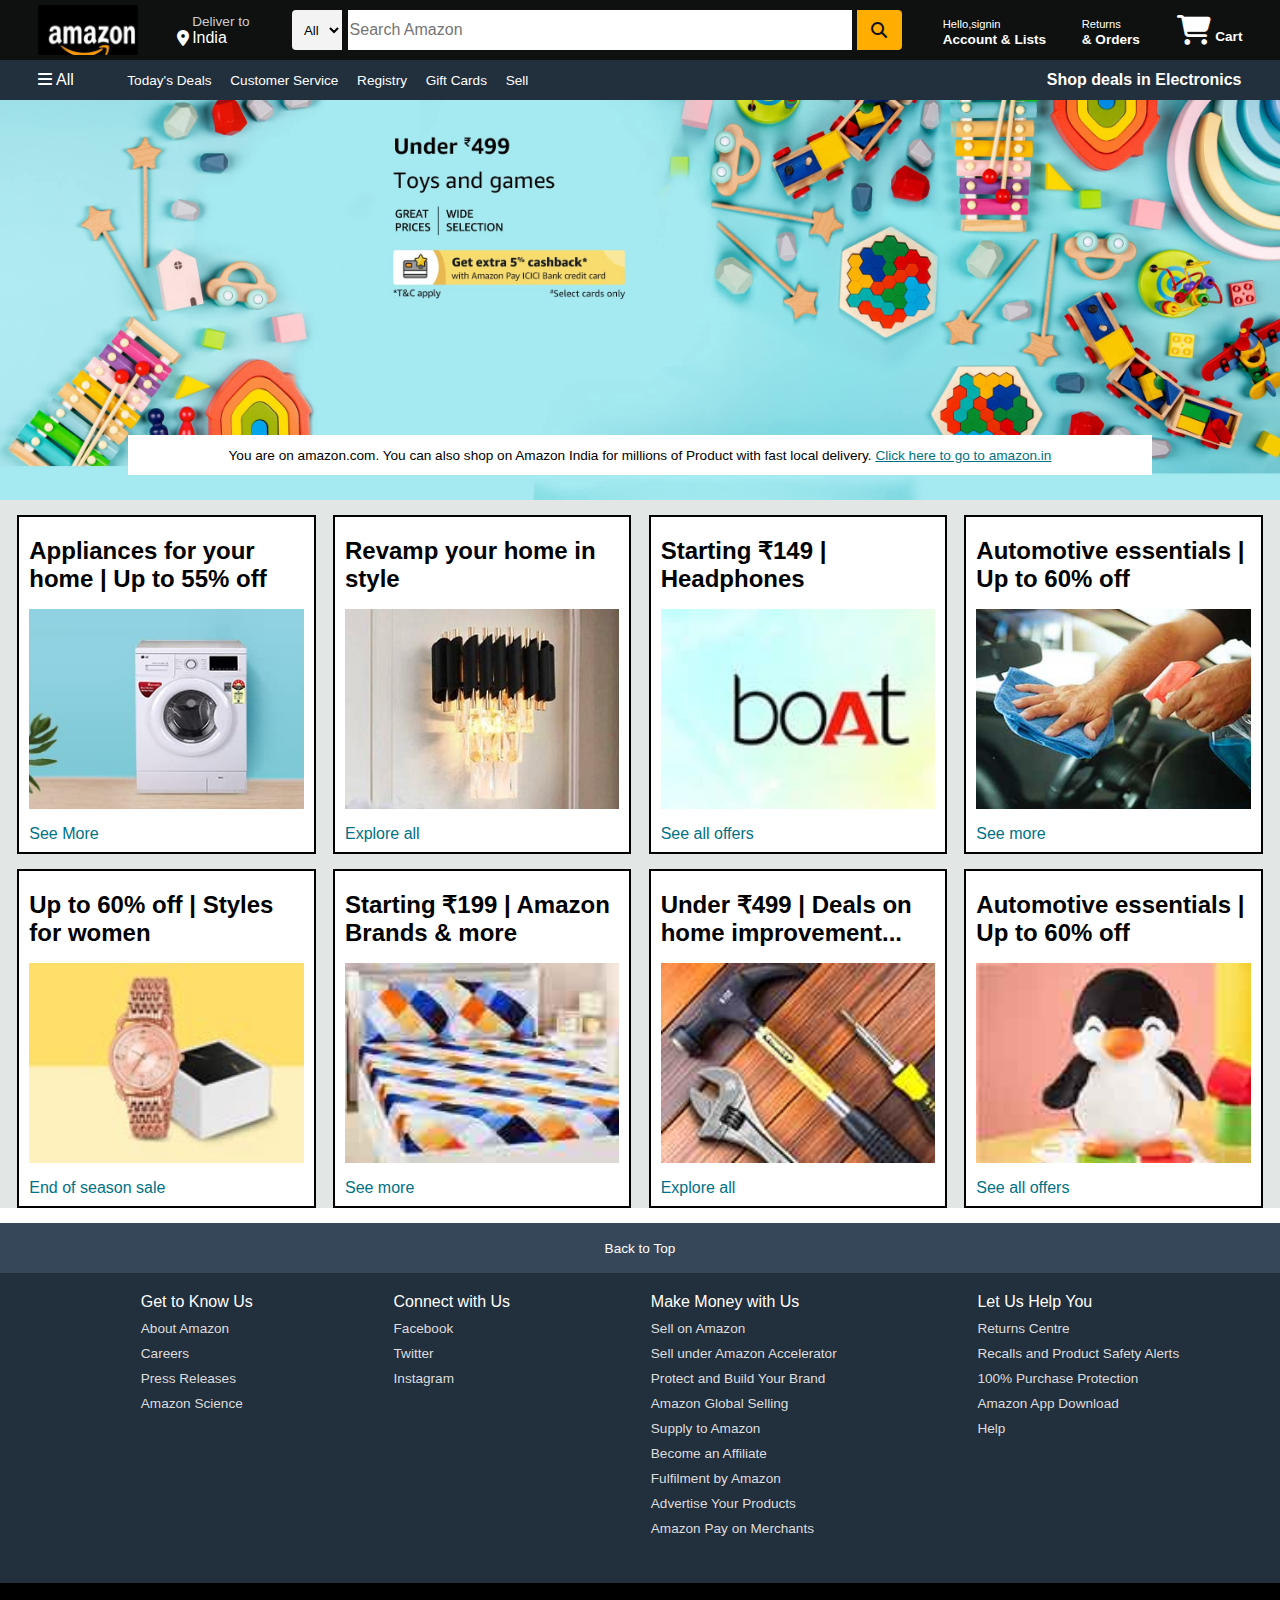
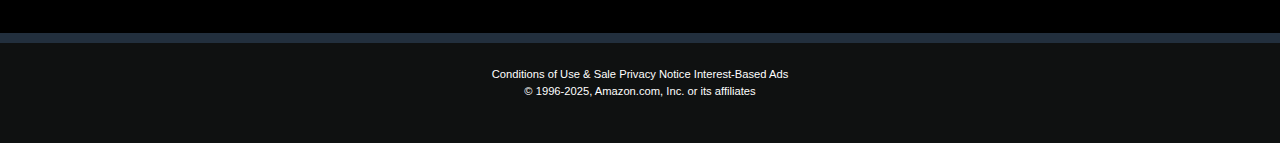
<file: Amazon clone 2/index.html>
<!DOCTYPE html>
<html lang="en">

<head>
    <meta charset="UTF-8">
    <meta name="viewport" content="width=device-width, initial-scale=1.0">
    <title>Amazon Website </title>
    <link rel="stylesheet" href="https://cdnjs.cloudflare.com/ajax/libs/font-awesome/6.7.2/css/all.min.css"
        integrity="sha512-Evv84Mr4kqVGRNSgIGL/F/aIDqQb7xQ2vcrdIwxfjThSH8CSR7PBEakCr51Ck+w+/U6swU2Im1vVX0SVk9ABhg=="
        crossorigin="anonymous" referrerpolicy="no-referrer" />
    <link rel="stylesheet" href="style.css">
    <link rel="icon" href="Images/logo.jpeg">
</head>

<body>
    <header>
        <div class="navbar">
            <!----------------------  box 1  ---------------------->
            <div class="nav-logo border">
                <div class="logo">
                </div>
            </div>

            <!----------------------  box 2  ---------------------->
            <div class="nav-address border">
                <p class="add-first">Deliver to</p>
                <div class="add-icon">
                    <i class="fa-solid fa-location-dot"></i>
                    <p class="add-second">India</p>
                </div>
            </div>

            <!----------------------  box 3  ---------------------->
            <div class="nav-search">
                <select class="search-select">
                    <option>All</option>
                </select>
                <input type="text" placeholder="Search Amazon" class="search-input">
                <div class="search-icon">
                    <i class="fa-solid fa-magnifying-glass"></i>
                </div>
            </div>

            <!----------------------  box 4  ---------------------->
            <div class="nav-signin">
                <p><span>Hello,signin</span></p>
                <p class="nav-second">Account & Lists</p>
            </div>

            <!----------------------  box 5  ---------------------->
            <div class="nav-return">
                <p><span>Returns</span></p>
                <p class="nav-second">& Orders</p>
            </div>

            <!----------------------  box 6  ---------------------->
            <div class="nav-cart border">
                <i class="fa-solid fa-cart-shopping"></i>
                Cart
            </div>
        </div>

        <!----------------------  Panel  ---------------------->
        <div class="panel">
            <div class="panel-all">
                <i class="fa-solid fa-bars"></i>
                All
            </div>

            <div class="panel-ops">
                <p>Today's Deals</p>
                <p>Customer Service</p>
                <p>Registry</p>
                <p>Gift Cards</p>
                <p>Sell</p>
            </div>
            <div class="panel-deals">
                Shop deals in Electronics
            </div>
        </div>
    </header>

    <!----------------------  Hero section  ---------------------->
    <div class="hero-section">
        <div class="hero-mess">
            <p>You are on amazon.com. You can also shop on Amazon India for millions of Product with fast local
                delivery. <a href="#">Click here to go to amazon.in</a></p>
        </div>
    </div>

    <!----------------------  Shop section  ---------------------->
    <div class="shop-section">
        <div class="box1 box">
            <div class="box-content">
                <h2>Appliances for your home | Up to 55% off</h2>
                <div class="box-img" style="background-image: url(Images/img8.jpg);"></div>
                <p>See More</p>
            </div>
        </div>


        <div class="box2 box">
            <div class="box-content">
                <h2>Revamp your home in style</h2>
                <div class="box-img" style="background-image: url(Images/img12.jpg);"></div>
                <p>Explore all</p>
            </div>
        </div>


        <div class="box3 box">
            <div class="box-content">
                <h2>Starting ₹149 | Headphones</h2>
                <div class="box-img" style="background-image: url(Images/img1.jpg);"></div>
                <p>See all offers </p>
            </div>
        </div>


        <div class="box4 box">
            <div class="box-content">
                <h2>Automotive essentials | Up to 60% off</h2>
                <div class="box-img" style="background-image: url(Images/img13.jpg);"></div>
                <p>See more </p>
            </div>
        </div>
        <div class="box5 box">
            <div class="box-content">
                <h2>Up to 60% off | Styles for women</h2>
                <div class="box-img" style="background-image: url(Images/img23.jpg);"></div>
                <p>End of season sale</p>
            </div>
        </div>


        <div class="box6 box">
            <div class="box-content">
                <h2>Starting ₹199 | Amazon Brands & more</h2>
                <div class="box-img" style="background-image: url(Images/img17.jpg);"></div>
                <p>See more</p>
            </div>
        </div>


        <div class="box7 box">
            <div class="box-content">
                <h2>Under ₹499 | Deals on home improvement...</h2>
                <div class="box-img" style="background-image: url(Images/img31.jpg);"></div>
                <p>Explore all </p>
            </div>
        </div>


        <div class="box8 box">
            <div class="box-content">
                <h2>Automotive essentials | Up to 60% off</h2>
                <div class="box-img" style="background-image: url(Images/img25.jpg);"></div>
                <p>See all offers </p>
            </div>
        </div>
    </div>

    <!----------------------  footer section  ---------------------->
    <footer>
        <div class="foot-panel1">
            Back to Top
        </div>
        <div class="foot-panel2">
            <ul>
                <p>Get to Know Us</p>
                <a>About Amazon</a>
                <a>Careers</a>
                <a>Press Releases</a>
                <a>Amazon Science</a>
            </ul>

            <ul>
                <p>Connect with Us</p>
                <a>Facebook</a>
                <a>Twitter</a>
                <a>Instagram</a>
            </ul>

            <ul>
                <p>Make Money with Us</p>
                <a>Sell on Amazon</a>
                <a>Sell under Amazon Accelerator</a>
                <a>Protect and Build Your Brand</a>
                <a>Amazon Global Selling</a>
                <a>Supply to Amazon</a>
                <a>Become an Affiliate</a>
                <a>Fulfilment by Amazon</a>
                <a>Advertise Your Products</a>
                <a>Amazon Pay on Merchants</a>
            </ul>

            <ul>
                <p>Let Us Help You</p>
                <a>Returns Centre</a>
                <a>Recalls and Product Safety Alerts</a>
                <a> 100% Purchase Protection</a>
                <a>Amazon App Download</a>
                <a>Help</a>
            </ul>
        </div>

        <div class="foot-panel3">
            <div class="logo">
            </div>
        </div>
        

        <div class="foot-panel4">
            <div class="pages">
                <a>Conditions of Use & Sale</a>
                <a>Privacy Notice</a>
                <a>Interest-Based Ads</a>
            </div>
            <div class="copyright">
                © 1996-2025, Amazon.com, Inc. or its affiliates
            </div>
        </div>
    </footer>
</body>

</html>
</file>
<file: Amazon clone 2/style.css>
* {
    margin: 0;
    font-family: Arial;
    border: border-box;
}

.navbar {
    height: 60px;
    background-color: #0f1111;
    color: white;
    display: flex;
    align-items: center;
    justify-content: space-evenly;
}

/* -------------------  box 1 -------------------- */
.nav-logo {
    height: 50px;
    width: 100px;
}

.logo {
    background-image: url(Images/logo.jpeg);
    background-size: cover;
    height: 50px;
    width: 100%;
}

.border {
    border: 2px solid transparent;
}

.border:hover {
    border: 2px solid white;
}

/* --------------------  box2  -------------------- */  
.add-first {
    color: #cccccc;
    font-size: 0.85rem;
    margin-left: 15px;
}

.add-second {
    font-size: 1rem;
    margin-left: 3px;
}

.add-icon {
    display: flex;
    align-items: center;
}

/* --------------------  box 3  -------------------- */
.nav-search {
    display: flex;
    justify-content: space-evenly;
    /* background-color:black; */
    width: 620px;
    height: 40px;
    border-radius: 4px;
}

.search-select {
    background-color: #f3f3f3;
    width: 50px;
    text-align: center;
    border-top-left-radius: 4px;
    border-bottom-left-radius: 4px;
    border: none;
}

.search-input {
    width: 500px;
    font-size: 1rem;
    border: none;
}

.search-icon {
    width: 45px;
    display: flex;
    justify-content: center;
    align-items: center;
    font-size: 1rem;
    background-color: rgb(255, 174, 0);
    border-top-right-radius: 4px;
    border-bottom-right-radius: 4px;
    color: #0f1111;
}

.nav-search:hover {
    border: 2px solid orange;
}

/* --------------------  box 4  -------------------- */
span {
    font-size: 0.7rem;
}

.nav-second {
    font-size: 0.85rem;
    font-weight: 700;
}

/* --------------------  box 6  -------------------- */
.nav-cart i {
    font-size: 30px;
}

.nav-cart {
    font-size: 0.85rem;
    font-weight: 700;
}

/* --------------------  Panel  -------------------- */
.panel {
    height:40px ;
    background-color: #222f3d;
    display: flex;
    color: white;
    align-items: center;
    justify-content: space-evenly;
}

.panel-ops p {
    display: inline;
    margin-left: 15px;
}

.panel-ops {
    width: 70%;
    font-size: 0.85rem;
}

.panel-deals {
    font: size 0.9rem;
    font-weight: 700;
}

/* --------------------  Hero section  --------------------  */
.hero-section {
    background-image: url(Images/main.jpg);
    background-size: cover;
    height: 400px;
    display: flex;
    justify-content: center;
    align-items: flex-end;
}

.hero-mess {
    background-color: white;
    color: black;
    height: 40px;
    display: flex;
    align-items: center;
    justify-content: center;
    font-size: 0.85rem; 
    width: 80%;
    margin-bottom: 25px;
    /* 14px means 0.85rem */
   
}

.hero-mess a {
    color: #007185;
}

/* --------------------  Shop section  -------------------- */
.shop-section {
    display: flex;
    flex-wrap: wrap;
    justify-content: space-evenly;
    background-color: #e2e7e6;
}

.box {
    border: 2px solid black; 
    height: 300px;
    width: 23%;
    background-color: white;
    padding: 20px 0px 15px;
    margin-top: 15px;
}

.box-img {
   height: 200px;
   background-size: cover;
   margin-top: 1rem;
   margin-bottom: 1rem;
}

.box-content {
    margin-left:10px;
    margin-right: 10px;
} 

.box-content p {
    color: #007185;
}

/* --------------------  Footer  -------------------- */
footer {
    margin-top: 15px;
}
.foot-panel1 {
    background-color: #37475a;
    color: white;
    height: 50px;
    display: flex;
    justify-content: center;
    align-items: center;
    font-size:0.85rem;
}

.foot-panel2 {
    background-color: #222f3d;
    color: white;
    height: 300px;
    display: flex;
    justify-content: space-evenly;
}

ul {
    margin-top: 20px;
}
ul a {
    display: block;
    font-size: 0.85rem;
    margin-top: 10px;
    color: #dddddd;
}

.foot-panel3 {
    background-color: #222f3d;
    color: white;
    border-top: 0.5 solid white;
    height: 70px;
    display: flex;
    justify-content:center ;
    align-items: center;
}

.logo {
    background-image: url(Images/logo.jpeg);
    background-size: cover;
    height: 50px;
    width: 100%;
}

.foot-panel4 {
    background-color: #0f1111;
    color: white;
    height: 100px;
    font-size: 0.7rem;
    text-align: center;
    /* display: flex;
    justify-content: center;
    align-items: center; */
}

.pages {
    padding-top: 25px;
}

.copyright {
    padding-top: 5px;
}
</file>
